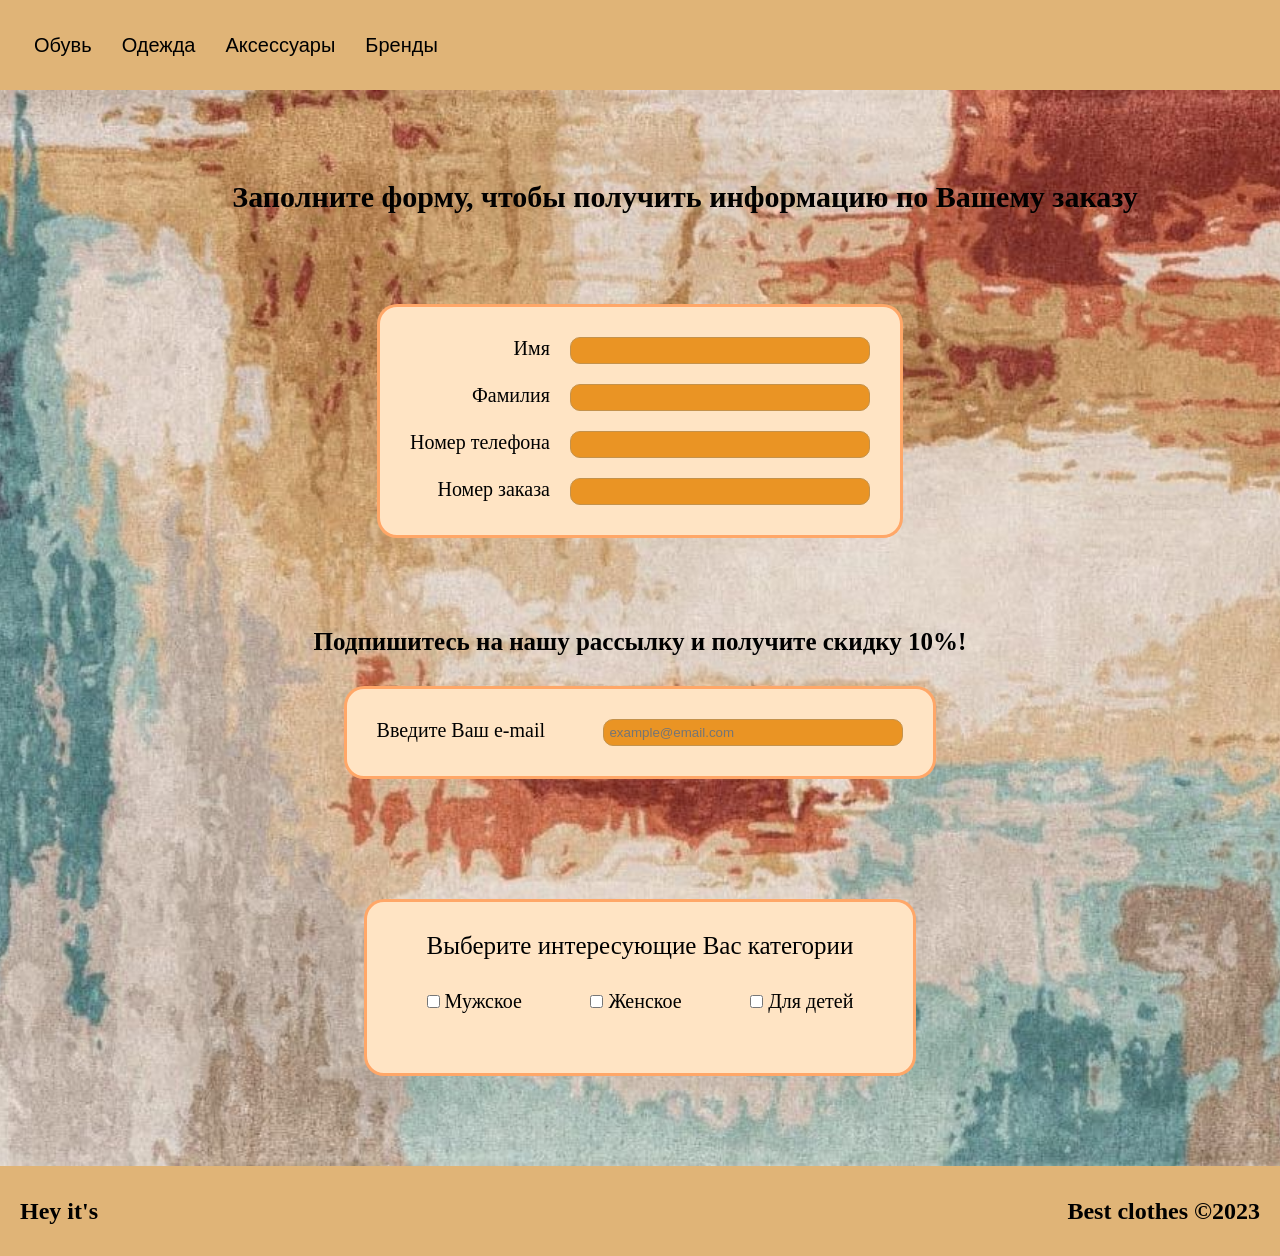
<file: index.html>
<!DOCTYPE html>
<html lang="en">
<head>
    <meta charset="UTF-8">
    <meta http-equiv="X-UA-Compatible" content="IE=edge">
    <meta name="viewport" content="width=device-width, initial-scale=1.0">
    <title>Your order</title>
    <link rel="stylesheet" href="index.css"/>
</head>
<body>
    <header>
        <h1>Ваш заказ</h1>
        <ul class="menu">
            <li>Обувь</li>
            <li>Одежда</li>
            <li>Аксессуары</li>
            <li>Бренды</li>
        </ul>
    </header>
    <div class="page">
        <div class="order-form">
            <div class="order-form-header">
                <p>Заполните форму, чтобы получить информацию по Вашему заказу</p>
            </div>
            <div class="order-form-field">
                <form action="" method="get" class="order-form">
                    <div class="form-row">
                        <label for="first-name">Имя</label>
                        <input id="first-name" name="first-name" type="text"/>
                    </div>
                </form>
                <form action="" method="get" class="order-form">
                    <div class="form-row">
                        <label for="last-name">Фамилия</label>
                        <input id="last-name" name="last-name" type="text"/>
                    </div>
                </form>
                <form action="" method="get" class="order-form">
                    <div class="form-row">
                        <label for="tel-number">Номер телефона</label>
                        <input id="tel-number" name="tel-number" type="tel"/>
                    </div>
                </form>
                <form action="" method="get" class="order-form">
                    <div class="form-row">
                        <label for="order-number">Номер заказа</label>
                        <input id="order-number" name="order-number" type="number"/>
                    </div>
                </form>
            </div>
        </div>
        <div class="newsletter">
            <div class="newsletter-content">
                <p>Подпишитесь на нашу рассылку и получите скидку 10%!</p>
                <div class="email-field">
                    <form action="" method="get" class="newsletter-form">
                        <div class="form-row">
                            <label for="email">Введите Ваш e-mail</label>
                            <input id="email" type="email" name="email" placeholder="example@email.com">
                        </div>
                    </form>
                </div>
            </div>
        </div>
        <div class="categories">
            <div class="categories-content">
                <form class="categories-form">
                    <fieldset class="product-type">
                        <legend>Выберите интересующие Вас категории</legend>
                        <div class="checkbox-container">
                        <input name="product-type" id="product-type-1" type="checkbox" value="men"/>
                        <label for="product-type-1">Мужское</label>
                        </div>
                        <div class="checkbox-container">
                        <input name="product-type" id="product-type-2" type="checkbox" value="women"/>
                        <label for="product-type-2">Женское</label>
                        </div>
                        <div class="checkbox-container">
                        <input name="product-type" id="product-type-3" type="checkbox" value="kids"/>
                        <label for="product-type-3">Для детей</label>
                        </div>
                    </fieldset>
                </form>
            </div>
        </div>
    </div>
    <footer>
        <h2>Hey it's</h2>
        <h2>Best clothes &copy2023</h2>
    </footer>
</body>
</html>
</file>
<file: index.css>
* {
    margin: 0;
    padding: 0;
    box-sizing: border-box;
}
header {
    height: 90px;
    background-color: rgb(224, 180, 119);
}
header h1 {
    display: none;
}
header li {
    font-size: 20px;
}
.menu {
    display: flex;
    flex-direction: row;
    font-family: Arial, Helvetica, sans-serif;
    gap: 30px;
    list-style: none;
    padding: 34px;
}
.page {
        background-image: url("images/background.jpeg");
        background-size: cover;
        background-position: center center;
        background-repeat: no-repeat;
        display: flex;
        flex-direction: column;
        align-items: center;
}
.order-form-header {
    font-size: 30px;
    font-weight: bold;
    color: rgb(1, 1, 1);
    margin: 90px 0 0 90px;
}
.order-form-field {
    display: flex;
    align-items: flex-end;
    flex-direction: column;
    border: 3px solid rgba(255, 98, 0, 0.47);
    border-radius: 20px;
    padding: 30px;
    margin:90px;
    font-size: 20px;
    gap: 20px;
    background-color: bisque;
}
.order-form {
    display: flex;
    flex-direction: column;
    align-items: center;
    justify-content: center;
}
.form-row {
    display: flex;
    flex-direction: row;
    gap: 20px;
    justify-content: space-between;  
}
.form-row input {
    background-color: rgb(234, 148, 36);
    border: 1px solid rgb(196, 146, 76);
    border-radius: 10px;
    padding: 5px;
    width: 300px;
}
.email-field {
    display: flex;
    border: 3px solid rgba(255, 98, 0, 0.47);
    border-radius: 20px;
    padding: 30px;
    margin:30px;
    font-size: 20px;
    gap: 20px;
    background-color: bisque;
    flex-direction: column; /* почему здесь используется column и почему это не работает если у form-row убрать flex-direction:row и justify-content: space-between */
}
.newsletter p {
    font-weight: bold;
    font-size: 25px;
    color: black;
}
.order-form {
    display: flex;
    flex-direction: column;
    align-items: center;
    justify-content: center;
}
.categories {
    display: flex;
    border: 3px solid rgba(255, 98, 0, 0.47);
    border-radius: 20px;
    padding: 30px;
    margin:90px;
    font-size: 20px;
    gap: 20px;
    background-color: bisque;


}
.categories legend {
    font-size: 25px;
    color: black;
}
.categories fieldset {
    border: none;
    display: flex;
    padding: 30px;
}
.checkbox-container {
    display: flex;
    align-items: center;
    gap: 5px;
  }
  fieldset {
    display: flex;
    flex-direction: row;
    justify-content: space-between;
  }
  footer {
    display: flex;
    justify-content: space-between;
    align-items: center;
    height: 90px;
    background-color: rgb(224, 180, 119);
    padding: 20px;
  }
  @media only screen and (max-width: 320px) {
    .order-form-field,
    .email-field,
    .categories {
      margin: 10px;
      padding: 10px;
    }
  
    .order-form-header {
      font-size: 18px;
      margin: 10px;
    }
  
    .form-row input,
    .email-field input {
      width: 100%;
      padding: 3px;
      font-size: 14px;
    }
  }
</file>
<file: practice8.css>
* {
    margin: 0;
    padding: 0;
    box-sizing: border-box;
}
header {
    height: 90px;
    background-color: rgb(224, 180, 119);
}
header h1 {
    display: none;
}
header li {
    font-size: 20px;
}
.menu {
    display: flex;
    flex-direction: row;
    font-family: Arial, Helvetica, sans-serif;
    gap: 30px;
    list-style: none;
    padding: 34px;
}
.page {
        background-image: url("images/background.jpeg");
        background-size: cover;
        background-position: center center;
        background-repeat: no-repeat;
        display: flex;
        flex-direction: column;
        align-items: center;
}
.order-form-header {
    font-size: 30px;
    font-weight: bold;
    color: rgb(1, 1, 1);
    margin: 90px 0 0 90px;
}
.order-form-field {
    display: flex;
    align-items: flex-end;
    flex-direction: column;
    border: 3px solid rgba(255, 98, 0, 0.47);
    border-radius: 20px;
    padding: 30px;
    margin:90px;
    font-size: 20px;
    gap: 20px;
    background-color: bisque;
}
.order-form {
    display: flex;
    flex-direction: column;
    align-items: center;
    justify-content: center;
}
.form-row {
    display: flex;
    flex-direction: row;
    gap: 20px;
    justify-content: space-between;  
}
.form-row input {
    background-color: rgb(234, 148, 36);
    border: 1px solid rgb(196, 146, 76);
    border-radius: 10px;
    padding: 5px;
    width: 300px;
}
.email-field {
    display: flex;
    border: 3px solid rgba(255, 98, 0, 0.47);
    border-radius: 20px;
    padding: 30px;
    margin:30px;
    font-size: 20px;
    gap: 20px;
    background-color: bisque;
    flex-direction: column; /* почему здесь используется column и почему это не работает если у form-row убрать flex-direction:row и justify-content: space-between */
}
.newsletter p {
    font-weight: bold;
    font-size: 25px;
    color: black;
}
.order-form {
    display: flex;
    flex-direction: column;
    align-items: center;
    justify-content: center;
}
.categories {
    display: flex;
    border: 3px solid rgba(255, 98, 0, 0.47);
    border-radius: 20px;
    padding: 30px;
    margin:90px;
    font-size: 20px;
    gap: 20px;
    background-color: bisque;


}
.categories legend {
    font-size: 25px;
    color: black;
}
.categories fieldset {
    border: none;
    display: flex;
    padding: 30px;
}
.checkbox-container {
    display: flex;
    align-items: center;
    gap: 5px;
  }
  fieldset {
    display: flex;
    flex-direction: row;
    justify-content: space-between;
  }
  footer {
    display: flex;
    justify-content: space-between;
    align-items: center;
    height: 90px;
    background-color: rgb(224, 180, 119);
    padding: 20px;
  }
  @media only screen and (max-width: 320px) {
    .order-form-field,
    .email-field,
    .categories {
      margin: 10px;
      padding: 10px;
    }
  
    .order-form-header {
      font-size: 18px;
      margin: 10px;
    }
  
    .form-row input,
    .email-field input {
      width: 100%;
      padding: 3px;
      font-size: 14px;
    }
  }
</file>
